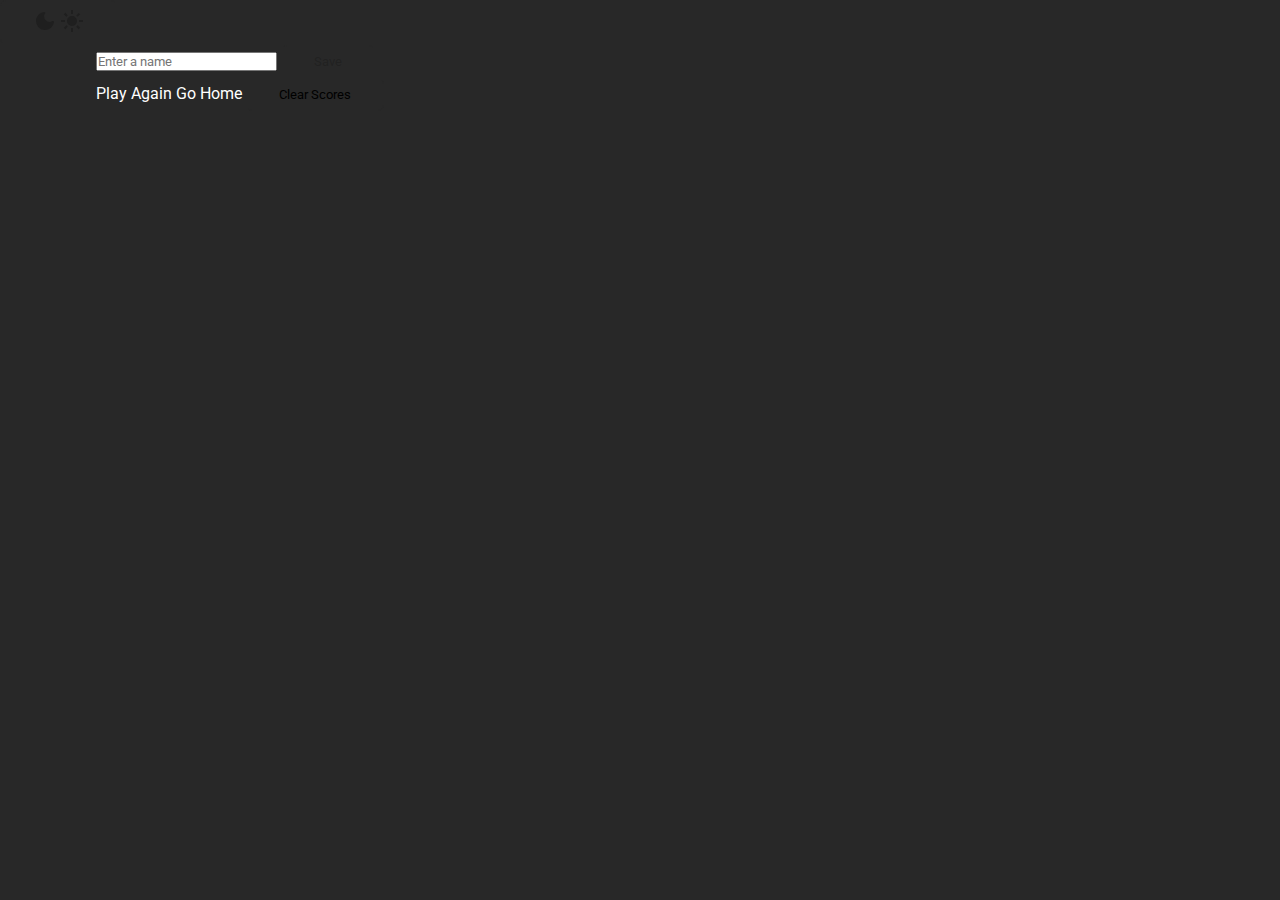
<file: end.html>
<!DOCTYPE html>
<html lang="en">
  <head>
    <meta charset="UTF-8" />
    <meta name="viewport" content="width=device-width, initial-scale=1.0" />
    <meta http-equiv="X-UA-Compatible" content="ie=edge" />
    <script src="darkmode.js" defer></script>
    <script src="end.js" defer></script>
    <title>Congrats!</title>
    <link rel="stylesheet" href="style.css" />
  </head>
  <body>
    <button id="themeSwitch">
        <svg xmlns="http://www.w3.org/2000/svg" height="24px" viewBox="0 -960 960 960" width="24px" fill="#1f1f1f"><path d="M480-120q-151 0-255.5-104.5T120-480q0-138 90-239.5T440-838q13-2 23 3.5t16 14.5q6 9 6.5 21t-7.5 23q-17 26-25.5 55t-8.5 61q0 90 63 153t153 63q31 0 61.5-9t54.5-25q11-7 22.5-6.5T819-479q10 5 15.5 15t3.5 24q-14 138-117.5 229T480-120Z"/></svg>
        <svg xmlns="http://www.w3.org/2000/svg" height="24px" viewBox="0 -960 960 960" width="24px" fill="#1f1f1f"><path d="M480-280q-83 0-141.5-58.5T280-480q0-83 58.5-141.5T480-680q83 0 141.5 58.5T680-480q0 83-58.5 141.5T480-280ZM200-440H40v-80h160v80Zm720 0H760v-80h160v80ZM440-760v-160h80v160h-80Zm0 720v-160h80v160h-80ZM256-650l-101-97 57-59 96 100-52 56Zm492 496-97-101 53-55 101 97-57 59Zm-98-550 97-101 59 57-100 96-56-52ZM154-212l101-97 55 53-97 101-59-57Z"/></svg>
    </button>
    <div class="container">
      <div id="end" class="flex-center flex-column">
        <h1 id="finalScore"></h1>
        <form>
          <input type="text" name="username" id="username" placeholder="Enter a name"
          />
          <button type="submit" class="btn" id="saveScoreBtn" onclick="saveHighScore(event)" disabled
          >
            Save
          </button>
        </form>
        <a class="btn" href="game.html">Play Again</a>
        <a class="btn" href="index.html">Go Home</a>
        <button onclick="localStorage.removeItem('highScores')">Clear Scores</button>
      </div>
    </div>
    
  </body>
</html>
</file>
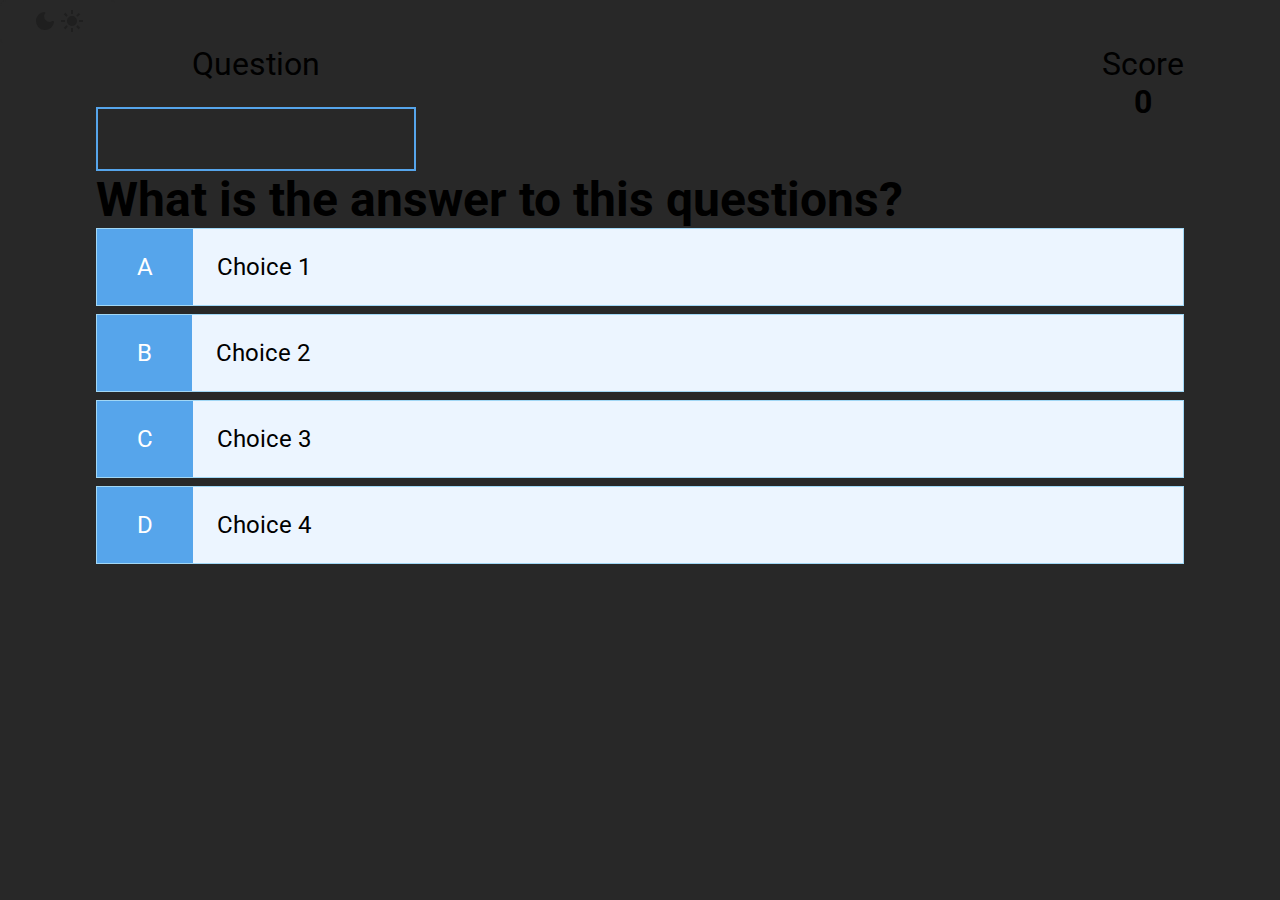
<file: game.html>
<!DOCTYPE html>
<html lang="en">
  <head>
    <meta charset="UTF-8" />
    <meta name="viewport" content="width=device-width, initial-scale=1.0" />
    <meta http-equiv="X-UA-Compatible" content="ie=edge" />
    <title>Sideline - Quick Quiz - Play</title>
    <link rel="stylesheet" href="style.css" />
    <link rel="stylesheet" href="game.css" />
    <script src="darkmode.js" defer></script>
    <script src="script.js" defer></script>
    <script src="end.js" defer></script>
  </head>
  <body>
    <button id="themeSwitch">
        <svg xmlns="http://www.w3.org/2000/svg" height="24px" viewBox="0 -960 960 960" width="24px" fill="#1f1f1f"><path d="M480-120q-151 0-255.5-104.5T120-480q0-138 90-239.5T440-838q13-2 23 3.5t16 14.5q6 9 6.5 21t-7.5 23q-17 26-25.5 55t-8.5 61q0 90 63 153t153 63q31 0 61.5-9t54.5-25q11-7 22.5-6.5T819-479q10 5 15.5 15t3.5 24q-14 138-117.5 229T480-120Z"/></svg>
        <svg xmlns="http://www.w3.org/2000/svg" height="24px" viewBox="0 -960 960 960" width="24px" fill="#1f1f1f"><path d="M480-280q-83 0-141.5-58.5T280-480q0-83 58.5-141.5T480-680q83 0 141.5 58.5T680-480q0 83-58.5 141.5T480-280ZM200-440H40v-80h160v80Zm720 0H760v-80h160v80ZM440-760v-160h80v160h-80Zm0 720v-160h80v160h-80ZM256-650l-101-97 57-59 96 100-52 56Zm492 496-97-101 53-55 101 97-57 59Zm-98-550 97-101 59 57-100 96-56-52ZM154-212l101-97 55 53-97 101-59-57Z"/></svg>
    </button>
    <div class="container">
      <div id="game" class="justify-center flex-column">
        <div id="hud">
            <div id="hud-item">
              <p id="progressText" class="hud-prefix">
                Question
              </p>
              <div id="progressBar">
                <div id="progressBarFull"></div>
              </div>
            </div>
            <div id="hud-item">
              <p class="hud-prefix">
                Score
              </p>
              <h1 class="hud-main-text" id="score">
                0
              </h1>
            </div>
        </div>
        <h2 id="question">What is the answer to this questions?</h2>
        <div class="choice-container">
          <p class="choice-prefix">A</p>
          <p class="choice-text" data-number="1">Choice 1</p>
        </div>
        <div class="choice-container">
          <p class="choice-prefix">B</p>
          <p class="choice-text" data-number="2">Choice 2</p>
        </div>
        <div class="choice-container">
          <p class="choice-prefix">C</p>
          <p class="choice-text" data-number="3">Choice 3</p>
        </div>
        <div class="choice-container">
          <p class="choice-prefix">D</p>
          <p class="choice-text" data-number="4">Choice 4</p>
        </div>
      </div>
    </div>
  </body>
</html>
</file>
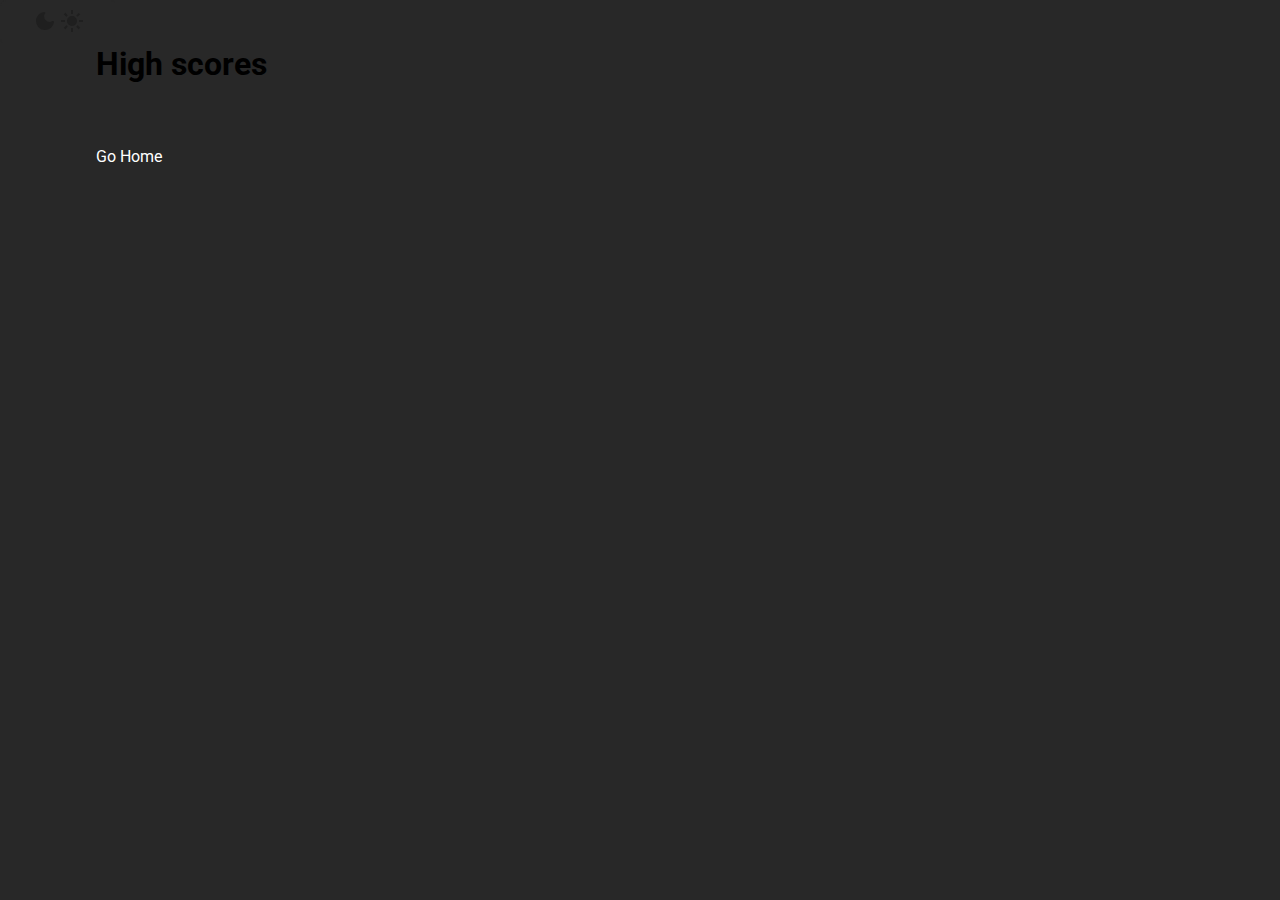
<file: highscores.html>
<!DOCTYPE html>
<html lang="en">
<head>
    <meta charset="UTF-8">
    <meta name="viewport" content="width=device-width, initial-scale=1.0">
    <link rel="stylesheet" href="style.css">
    <link rel="stylesheet" href="game.css">
    <link rel="stylesheet" href="highscores.css">
    <script src="darkmode.js" defer></script>
    <script src="highscores.js" defer></script>
    <title>Sideline - High Scores</title>
</head>
<body>
    <button id="themeSwitch">
        <svg xmlns="http://www.w3.org/2000/svg" height="24px" viewBox="0 -960 960 960" width="24px" fill="#1f1f1f"><path d="M480-120q-151 0-255.5-104.5T120-480q0-138 90-239.5T440-838q13-2 23 3.5t16 14.5q6 9 6.5 21t-7.5 23q-17 26-25.5 55t-8.5 61q0 90 63 153t153 63q31 0 61.5-9t54.5-25q11-7 22.5-6.5T819-479q10 5 15.5 15t3.5 24q-14 138-117.5 229T480-120Z"/></svg>
        <svg xmlns="http://www.w3.org/2000/svg" height="24px" viewBox="0 -960 960 960" width="24px" fill="#1f1f1f"><path d="M480-280q-83 0-141.5-58.5T280-480q0-83 58.5-141.5T480-680q83 0 141.5 58.5T680-480q0 83-58.5 141.5T480-280ZM200-440H40v-80h160v80Zm720 0H760v-80h160v80ZM440-760v-160h80v160h-80Zm0 720v-160h80v160h-80ZM256-650l-101-97 57-59 96 100-52 56Zm492 496-97-101 53-55 101 97-57 59Zm-98-550 97-101 59 57-100 96-56-52ZM154-212l101-97 55 53-97 101-59-57Z"/></svg>
    </button>
    <div class="container">
        <div id="highScores" class="flex-center flex-column">
        <h1 id="finalScore">High scores</h1>
        <ul id="highScoresList"></ul>
        <a href="index.html" class="btn">Go Home</a>
    </div>
    </div>
    
</body>
</html>
</file>
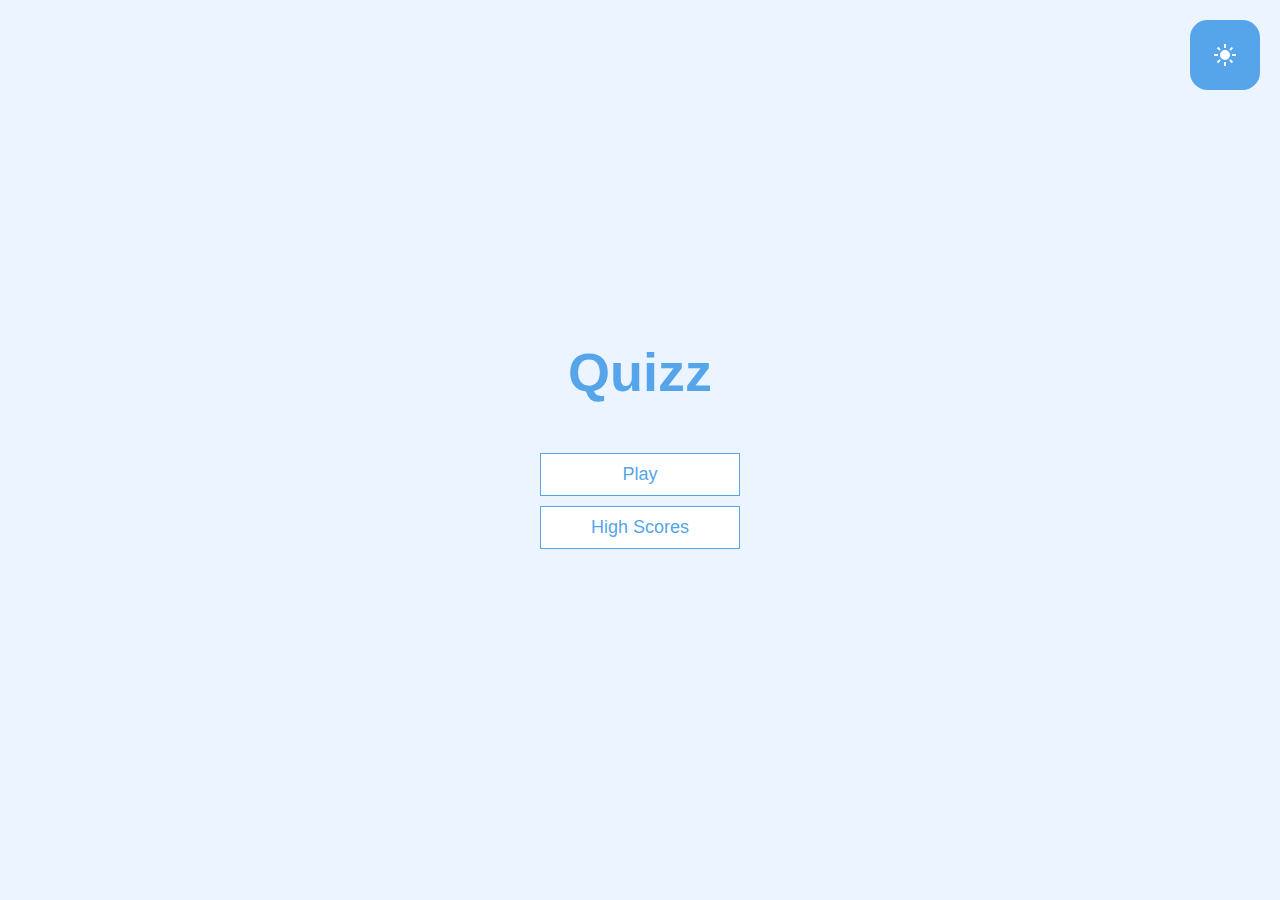
<file: quiz.html>
<!DOCTYPE html>
<html lang="en">
  <head>
    <meta charset="UTF-8" />
    <meta name="viewport" content="width=device-width, initial-scale=1.0" />
    <meta http-equiv="X-UA-Compatible" content="ie=edge" />
    <title>Sideline - Quick Quiz</title>
    <link rel="stylesheet" href="quiz.css" />
    <link rel="stylesheet" href="game.css">
    <script src="darkmode.js" defer></script>
    <script src="quiz.js" defer></script>
    <script src="end.js" defer></script>
  </head>
  <body>
    <button id="themeSwitch">
        <svg xmlns="http://www.w3.org/2000/svg" height="24px" viewBox="0 -960 960 960" width="24px" fill="#1f1f1f"><path d="M480-120q-151 0-255.5-104.5T120-480q0-138 90-239.5T440-838q13-2 23 3.5t16 14.5q6 9 6.5 21t-7.5 23q-17 26-25.5 55t-8.5 61q0 90 63 153t153 63q31 0 61.5-9t54.5-25q11-7 22.5-6.5T819-479q10 5 15.5 15t3.5 24q-14 138-117.5 229T480-120Z"/></svg>
        <svg xmlns="http://www.w3.org/2000/svg" height="24px" viewBox="0 -960 960 960" width="24px" fill="#1f1f1f"><path d="M480-280q-83 0-141.5-58.5T280-480q0-83 58.5-141.5T480-680q83 0 141.5 58.5T680-480q0 83-58.5 141.5T480-280ZM200-440H40v-80h160v80Zm720 0H760v-80h160v80ZM440-760v-160h80v160h-80Zm0 720v-160h80v160h-80ZM256-650l-101-97 57-59 96 100-52 56Zm492 496-97-101 53-55 101 97-57 59Zm-98-550 97-101 59 57-100 96-56-52ZM154-212l101-97 55 53-97 101-59-57Z"/></svg>
    </button>
    <div class="container">
      
      <div id="home" class="flex-center flex-column">
        <h1>Quizz</h1>
        <a class="btn" href="game.html">Play</a>
        <a class="btn" href="highscores.html">High Scores</a>
      </div>
    </div>
  </body>
</html>
</file>
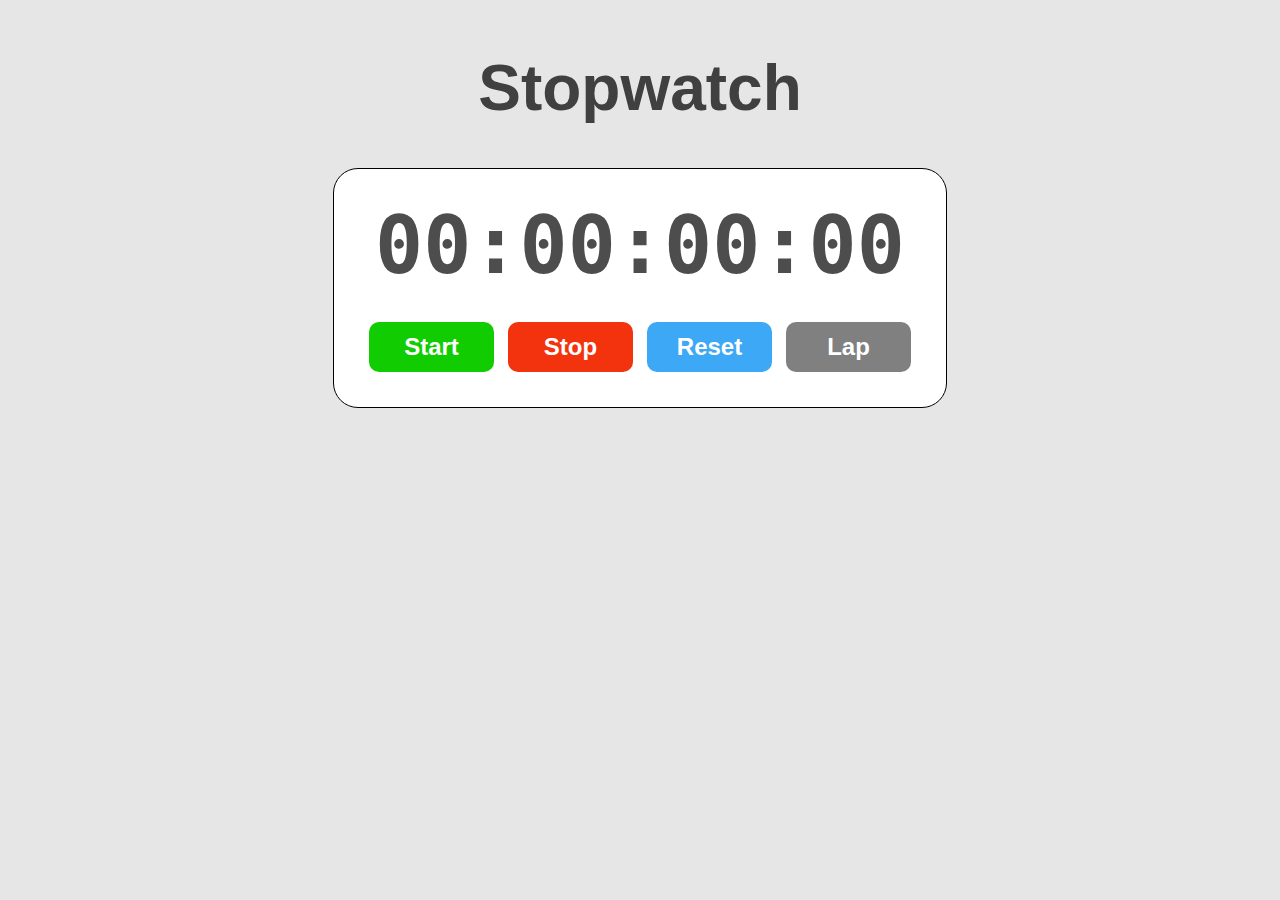
<file: stopwatch.html>
<!DOCTYPE html>
<html lang="en">
<head>
    <meta charset="UTF-8">
    <meta name="viewport" content="width=device-width, initial-scale=1.0">
    <title>Sideline - Stopwatch</title>
    <link rel="stylesheet" href="stopwatch.css">
    <script src="stopwatch.js" defer></script>
</head>
<body>
    <h1 id="myH1">Stopwatch</h1>
    <div id="container">
        <div id="display">
            00:00:00:00
        </div>
        <div id="controls">
            <button id="startBtn" onclick="start()">
                Start
            </button>
            <button id="stopBtn" onclick="stop()">
                Stop
            </button>
            <button id="resetBtn" onclick="reset()">
                Reset
            </button>
            <button id="lapBtn" onclick="recordLap()">
                Lap
            </button>
        </div>
        <div class="laps" id="lapsList"></div>
    </div>
</body>
</html>
</file>
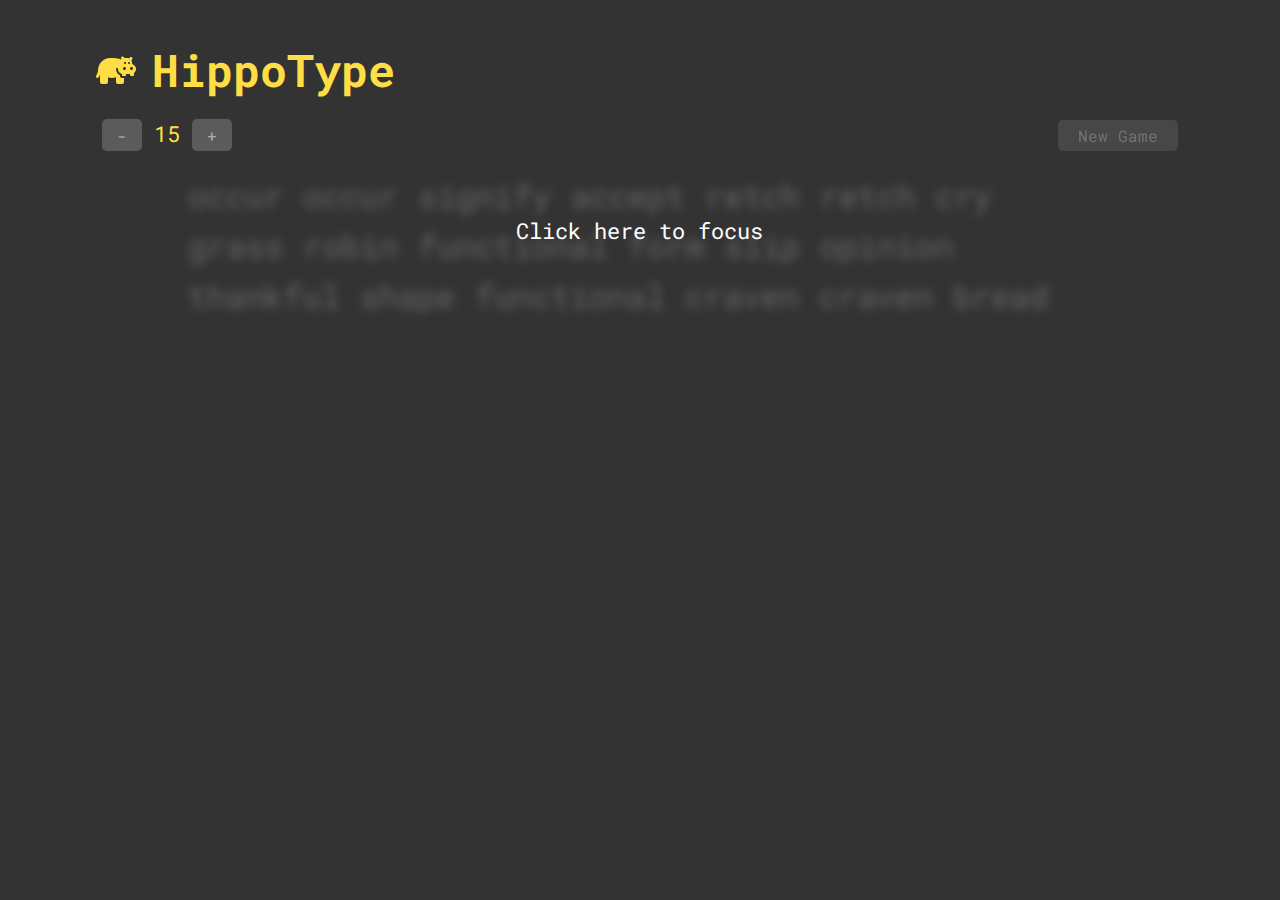
<file: typing-speed.html>
<!DOCTYPE html>
<html lang="en">
<head>
    <meta charset="UTF-8">
    <meta name="viewport" content="width=device-width, initial-scale=1.0">
    <link rel="stylesheet" href="typing-speed.css">
    <script src="typing.js" defer></script>
    <script src="script.js" defer></script>
    <title>Sideline - Typing Speed Tester</title>
</head>             
<body>
    <div class="container">
        <h1><svg xmlns="http://www.w3.org/2000/svg" viewBox="0 0 640 640"><path d="M407 111C416.4 101.6 431.6 101.6 440.9 111L458.1 128.2C460 128.1 462 128 463.9 128L495.9 128C507.1 128 517.8 130.3 527.5 134.5L543 119C552.4 109.6 567.6 109.6 576.9 119C586.2 128.4 586.3 143.6 576.9 152.9L564 165.9C571.6 178.1 576 192.6 576 208C576 218.2 583.4 226.8 592.7 231C620.6 243.5 640 271.5 640 304C640 330.2 627.4 353.4 608 368L608 400C608 408.8 600.8 416 592 416L560 416C551.2 416 544 408.8 544 400L544 384L480 384L480 400C480 408.8 472.8 416 464 416L432 416C423.2 416 416 408.8 416 400L416 382.4C404.2 380 393.3 375 384 368C382.5 366.9 381.1 365.7 379.7 364.5C362.7 349.8 352 328.1 352 304C352 295.2 344.8 288 336 288C327.2 288 320 295.2 320 304C320 348.7 346.2 387.2 384 405.2L384 416C384 433.7 398.3 448 416 448L448 448L448 512C448 529.7 433.7 544 416 544L352 544C334.3 544 320 529.7 320 512L320 436C300.2 443.7 278.6 448 256 448C233.4 448 211.8 443.7 192 436L192 512C192 529.7 177.7 544 160 544L96 544C78.3 544 64 529.7 64 512L64 393.1L45.9 433.8C40.5 445.9 26.3 451.4 14.2 446C2.1 440.6-3.3 426.4 2.1 414.3L24 364.9C29.3 353 32 340.2 32 327.2C32 219.7 117.2 132 223.8 128.1L224 128L288 128C329.7 128 371.4 140.1 405.2 153.7C406.9 151.9 408.7 150.1 410.5 148.5L407 145C397.6 135.6 397.6 120.4 407 111.1zM480 296C480 282.7 469.3 272 456 272C442.7 272 432 282.7 432 296C432 309.3 442.7 320 456 320C469.3 320 480 309.3 480 296zM568 320C581.3 320 592 309.3 592 296C592 282.7 581.3 272 568 272C554.7 272 544 282.7 544 296C544 309.3 554.7 320 568 320zM480 208C480 199.2 472.8 192 464 192C455.2 192 448 199.2 448 208C448 216.8 455.2 224 464 224C472.8 224 480 216.8 480 208zM528 224C536.8 224 544 216.8 544 208C544 199.2 536.8 192 528 192C519.2 192 512 199.2 512 208C512 216.8 519.2 224 528 224z"/></svg>HippoType</h1>
        <div id="header">
            <div class="info-content">
                <button id="minusBtn">-</button>
                <div id="info">15</div>
                <button id="plusBtn">+</button>
            </div>
            
            <div id="buttons">
                <button id="newGameBtn">New Game</button>
            </div>
        </div>
        <div id="game" tabindex="0">
            <div id="words"></div>
            <div id="cursor"></div>
            <div id="focus-error">Click here to focus</div>
        </div>
    </div>
</body>
</html>
</file>
<file: style.css>
@import url('https://fonts.googleapis.com/css2?family=Roboto:ital,wght@0,100..900;1,100..900&display=swap');

*{
    margin: 0;
    padding: 0;
    box-sizing: border-box;
    font-family: "Roboto", sans-serif;
}
body {
    overflow-x: hidden;
}
:root {
    --primary-color:hsl(50, 81%, 62%);
    --text-color:#ccc;
    --right-hero-bg:#4f4f4f;
    --right-hero-gr:linear-gradient(-45deg,rgb(46, 46, 46) 0%, rgb(33, 33, 33) 50%, rgb(46, 46 ,46) 100%);
    --bg-color:#282828;
}
.lightmode{
    --text-color:#282828;
    --right-hero-bg:#e9e9e9;
}
body {
    background-color: var(--bg-color);
}
li{
    list-style-type: none;
}

#logo img {
    width:36px;
    transition:all 500ms ease;
}
#logo img:hover {
    transform: scale(1.15);
}
.light img.darkImg{ 
    display: none; 
}
.dark img.lightImg{ 
    display: none; 
}

a{
    color:#fff;
    text-decoration: none;
}
nav a{ 
    transition:all 500ms ease; 
}
nav a:hover {
    text-decoration: underline;
    text-decoration-thickness: 2px;
    color:var(--primary-color);
    text-decoration-skip-ink: none;
    text-underline-offset: 10px;
    text-decoration-color:var(--primary-color);
}

.container {
    margin:0 auto;
    width:85%;
    max-width: 1200px
}
.header {
    position: fixed;
    top: 0;
    left: 0;
    width: 100%;
    z-index: 1000;
    background: rgb(40, 40, 40); 
    padding: 32px 0;
    border-radius: 0 0 48px 48px;
}
h1.sectionH1{
    font-size: clamp(2rem, 5vw, 4rem); 
}
h2 {
    font-size: clamp(1rem, 5vw, 3rem);
}
p  { 
    font-size: clamp(0.1rem, 3vw, 1.5rem); 
}

.journey-content span {
    display: block;
    max-width: 60ch; 
    line-height: 1.5;
}

@media (max-width: 900px) {
    .grid { 
        grid-template-columns: 1fr 1fr; 
    }
}

.header nav,
ul{ 
    display: flex; 
}
nav { 
    justify-content: space-evenly; 
    align-items: center; 
}
ul { 
    gap:36px; 
}

.hero-section {
    display: flex;
    position: relative; 
    justify-content: center;
}
.hero-section p.iGot,
.hero-section p.whatYouWant{
    text-align: center;
    position: absolute;
}
.hero-section p.iGot {
    top:150px;
    background-color: var(--primary-color);    
}
.hero-section p.whatYouWant{
    top:750px;
    background-color: var(--primary-color);  
}
.hero-section p.iGot,
.hero-section p.color,
.hero-section p.whatYouWant{
    padding:18px 60px;
    border-radius: 6px;
}
.hero-section .right-hero h1, 
.hero-section .right-hero p {
    font-family: monospace;
}

.hero-section h1 { 
    font-size: 48px; 
}
.hero-section p  { 
    font-size: 24px; 
}

.right-hero,
.left-hero {
    flex:1;
    text-align: center;
}
.left-hero{
    margin-top: 117px;
    height:768px;
    display: flex;
    flex-direction: column;
    justify-content: center;
    align-items: center;
    gap:16px;
    background: linear-gradient(-45deg,rgb(184, 184, 184) 0%, rgb(255, 255, 255) 50%, rgb(184, 184, 184) 100%);
}
.right-hero{
    margin-top: 117px;
    height:768px;
    display: flex;
    flex-direction: column;
    justify-content: center;
    align-items: center;
    gap:16px;
    background: var(--right-hero-gr);
    color:var(--text-color);
}
button.darkBtn {
    color:#282828;
    background-color: #dbdbdb;
    border:1px solid transparent;
}
button.lightBtn { 
    color:#282828; 
}
#seeMoreBtn { 
    color:#282828; 
}

.right-hero button { 
    font-family: monospace; 
}
button {
    cursor: pointer;
    padding:8px 32px;
    background-color: transparent;
    border:1px solid #282828;
    transition:all 500ms ease;
    border-radius: 6px;
}
button:hover {
    background-color: #282828;
    color:#fff;
}
button.darkBtn:hover {
    border:1px solid #dbdbdb;
    color:#fff;
}

@media screen and (min-width: 600px) and (max-width: 768px){
    nav { 
        justify-content: center; 
    }
    nav ul { 
        display: none; 
    }
    .hero-section p.iGot,
    .hero-section p.color,
    .hero-section p.whatYouWant{
        padding:9px 30px;
    }
    button {
        padding: 14px 32px;
        font-size: 1rem;   
    }
}

@media screen and (max-width: 600px){
    nav { 
        justify-content: center; 
    }
    nav ul { 
        display: none; 
    }
    button {
        padding: 12px 40px;
        font-size: 1.1rem;
    }
    .hero-section {
        flex-direction: column;
        height: 100vh;
    }
    .left-hero,
    .right-hero {
        width: 100%;
        height: auto;  
        padding: 60px 20px;
        margin-top: 0; 
    }
    .hero-section h1 { 
        font-size: clamp(24px, 6vw, 36px); 
    }
    .hero-section p  { 
        font-size: clamp(14px, 4vw, 20px); 
    }
    .hero-section p.iGot,
    .hero-section p.whatYouWant,
    .hero-section p.color { 
        display: none; 
    }
}

.case-studies-section {
    color:#fff;
    margin: 100px auto;
}
.case-studies-section h1.sectionH1,
.graphix-section h1.sectionH1,
.journey-section h1.sectionH1,
.projects-section h1.sectionH1,
.about-section h1.sectionH1,
.contact h1.sectionH1{
    color:#ccc;
}
.case-studies-section h2,
.graphix-section h2,
.journey-section h2,
.projects-section h2,
.about-section h2,
.contact h2 {
    color:var(--primary-color);
    font-weight: 500;
    font-style: italic;
    margin-bottom: 16px;
}
.case-studies-section span,
.graphix-section span,
.journey-section span,
.projects-section span,
.about-section span,
.contact span {
    color:#fff;
    opacity:0.75;
    font-weight: 100;
    line-height: 1.4;
    letter-spacing: 1px;
}
hr {
    height: 1px;
    margin:16px 0;
    opacity: 0.5;
    width:100%;
    max-width:500px;
}
  
.graphix-section hr,
.projects-section hr,
.contact-section hr{ 
    float:right; 
}

.case-studies-images {
    position: relative;
    display: flex;
    flex-direction: column; 
    align-items: center;
    justify-content: center;
    width: 100%;
    max-width: 100%;
    margin: 0 auto;
    text-align: center;
}

.slider-wrapper {
    position: relative;
    overflow: hidden;
    display: flex;
    justify-content: center;
    align-items: center;
    width: 100%;
    gap:24px;
    flex-wrap:wrap
}
.slider {
    display: flex;
    transition: transform 0.6s ease-in-out;
    position: relative;
}
.case-img {
    max-width: 100%;
    border:1px solid gray;
    display: block;
    flex-shrink: 0;
}
.case-img.active { 
    opacity: 1; 
}

.arrow {
    font-size: 2rem;
    cursor: pointer;
    transition: all 500ms ease;
    user-select: none;
    background-color: #ccc;
    padding:18px 28px;
    border-radius: 50%;
    color:#282828;
    flex-shrink: 0;
}
.slider-content {
    flex:1;
    min-width: 250px;
    max-width: 800px;
    overflow: hidden;
}

.arrow:hover { 
    background-color: var(--primary-color); 
}
.arrow-mobile {
    display: none;
}

@media (max-width: 768px) {
    .arrow-content {
        display: none;
    }
    .arrow-mobile{
        display: flex;
        justify-content: space-between;
        gap:20px;
        margin-top: 1rem;
    }
    .slider-wrapper {
        flex-direction: column;
        gap: 8px;
    }

    .arrow {
        font-size: 36px;
        padding:20px 32px;
        order:-5;
    }
    .cards-content {
        display: flex;
        flex-direction: column;
        justify-content: center;
        place-items: center;
    }
}
h3 {
    font-size: clamp(5rem, 10rem, 20rem);
}
.mobile-version-case {
    margin-top: 4rem;
}
.mobile-version-case img {
    max-width: 100%;
    border:1px solid gray;
}

p#case-closure {
    border-radius: 48px 0 48px 0;
    max-width: 850px;
    font-weight: 300; 
    text-align: left;
    background-color: rgba(0, 0, 0, 0.1);
    padding:32px;
    line-height: 1.6;
    color:#ccc;
    margin:0 auto;
    margin-top: 8rem;
}

.textEnabled { 
    display: block; 
}
.textDisabled { 
    display: none; 
}

.slider-text { 
    position: relative; 
}
.imgText {
    position: absolute;
    bottom:25px;
    text-align: center;
}
h1.imgText{ 
    font-size: clamp(1.5rem, 3vw, 5rem); 
}
.slider-text span { 
    font-size: clamp(1rem, 3vw, 1.5rem); 
}

button#seeMoreBtn {
    margin-top: 1rem;
    display: block;
    margin-left: auto;
    margin-right: auto;
    font-size: 1rem;
    cursor: pointer;
    background-color: var(--primary-color);
    padding:12px 32px;
    border-radius: 10px;
    border:0;
    transition:all 0.3s ease;
    margin: 20px auto 0 auto; 
}
button#seeMoreBtn:hover {
    transform: translateY(-5px);
    color: #282828;
    filter: drop-shadow(0px 5px 7.5px #edd3503b);
}

.graphix-section{
    margin-top: 100px;
    text-align: right;
}
.graphix-section img {
    max-width: 100%;
    width:auto;
    margin: 0 auto;
    display: block;
}
.graphix-section h2 { 
    margin-bottom: 16px; 
}
.graphix-img {
    margin-top: 100px;
    display: flex;
    flex-direction: column;
    align-items: center;
}

.journey-section { 
    margin-bottom:150px;
}
.journey-content{
    display: grid;
    grid-template-columns: 1fr 1fr;
    align-items:start;
}
.journey-graphix { 
    grid-column: 1; 
    grid-row:1; 
}
.journey-prog    { 
    grid-column: 2; 
    grid-row:2; 
}
.journey-prog h2 {
    text-align: right;
}
.journey-prog span {
    text-align:left;
    margin-left:auto;
    display: block;
}



.slider-wrapper { 
    display: flex; 
}
.mobile-version-case { 
    display: none; 
}

@media (max-width: 768px) {
    .slider-wrapper { 
        display: none; 
    }
    .mobile-version-case { 
        display: block; 
    }
}
.projects-section{
    margin-bottom:150px;
}
.projects-section h1{
    text-align: right;
}
.cards-content {
    margin-top: 64px;
    display: flex;
    justify-content: center;
    gap:32px;
}
.project-card {
    width:400px;
    height:500px;
    background-color: #4f4f4f;
    padding:48px;
    color:#ccc;
    border-radius: 24px;
    transition:all 500ms ease;
}
.project-card:hover {
    transform: scale(1.02);
    transform: translateY(-5px);
    filter:drop-shadow(0px 20px 20px #00000038)
}
.project-card h3 {
    align-items: start;
    font-size: 40px;
    font-weight: 600;
}
.card-btn {
    background-color: var(--primary-color);
    border:none;
    margin-top: 24px;
    font-size: 1rem;
}
.card-btn:hover {
    background-color: var(--primary-color);
    color:#282828;
    filter: drop-shadow(0px 5px 7.5px #edd3503b);
}
.project-card {
    position: relative;
}
.project-card img {
    position: absolute;
    left:0;
    right:0;
    max-width: 100%;
    bottom:0;
    border-radius: 0 0 24px 24px;
}
@media (max-width: 1000px) {
    .journey-content { grid-template-columns: 1fr; 
    }
    .journey-graphix { 
        grid-column: 1; 
        grid-row: 1; 
    }
    .journey-prog    { 
        grid-column: 1; 
        grid-row: 2; 
    }
    .cards-content {
        display: flex;
        flex-direction: column;
        place-items: center;
    }
    .project-card:hover {
        transform: none;
        filter:none;
    }
    button#seeMoreBtn:hover {
        transform: none;
        filter: none;
    }
    #logo img:hover {
        transform: none;
    }
    .arrow:hover {
        background-color: #ccc;
    }
    .card-btn:hover{
        transform:none;
        filter:none;
    }
}
</file>
<file: game.css>
:root {
  --primary-color:#56a5eb;
  --background-color:#ecf5ff;
  --text-color:#333;
  --box-shadow:rgba(86, 185, 235, 0.5);
  --prefix-background:#56a5eb;
  --progress-bar: #56a5eb;
}
.dark-mode{
  --background-color:#222222;
  --text-color:#f5f2f2;
  --primary-color:#fff;
  --box-shadow:#000;
  --prefix-background:rgb(51, 51, 51);
  --progress-bar:#fff;
}

.choice-container {
  display: flex;
  margin-bottom: 0.5rem;
  width: 100%;
  font-size: 1.8rem;
  border: 0.1rem solid var(--box-shadow);
  background-color: var(--background-color)
}

.choice-container:hover {
  cursor: pointer;
  box-shadow: 0 0.4rem 1.4rem 0 var(--box-shadow);
  transform: translateY(-0.1rem);
  transition: transform 150ms;
}

.choice-prefix {
  padding: 1.5rem 2.5rem;
  background-color: var(--prefix-background);
  color: white;
}

.choice-text {
  padding: 1.5rem;
  width:100%;
}

.correct {
  background-color: #28a745;
}
.incorrect{
  background-color: #dc3545;
}

#hud {
  display: flex;
  justify-content: space-between;
}
.hud-prefix {
  text-align: center;
  font-size: 2rem;
}
.hud-main-text {
  text-align: center;
}

#progressBar {
  width:20rem;
  height:4rem;
  border:2px solid var(--progress-bar);
  margin-top: 1.5rem;
}

#progressBarFull {
  background-color: var(--progress-bar);
  height:3.7rem;
  width:0%;
  transition: all 500ms ease;
}
</file>
<file: highscores.css>
:root{
    --light-background:white;
    --primary-color:#56a5eb;
    --background-color:#ecf5ff;
    --text-color:#333;
    --list-color:#fff;
    --high-score-color:#56a5eb;
}
.dark-mode {
    --background-color:#222222;
    --text-color:#f5f2f2;
    --light-background:rgb(38, 38, 38);
    --list-color:#333;
    --high-score-color:#fff;
}

#highScoresList {
    list-style-type: none;
    padding-left:0;
    margin-bottom: 4rem;
}
.high-score {
    font-size: 2.8rem;
    margin-bottom: 0.5rem;
    transition: all 500ms ease;
}

.high-score:hover {
    transform: scale(1.025);
}

.list-item {
    width:50rem;
    height:6rem;
    border:1px solid var(--text-color);
    color:var(--primary-color);
    margin-bottom: 1.5rem;
    display: flex;
    justify-content: space-between;
    padding:2rem;
    font-size: 2rem;
}
.list-item:hover {
    transform: scale(1.01);
}
.list {
    display: flex;
    flex-direction: column;
    justify-content: center;
}
</file>
<file: quiz.css>
:root {
  font-size: 62.5%;
  --primary-color:#56a5eb;
  --background-color:#ecf5ff;
  --text-color:#333;
  --box-shadow:rgba(86, 185, 235, 0.5);
  --developer-button:#dc3545;
  --input-color:gray;
}
.dark-mode{
  --background-color:#222222;
  --text-color:#f5f2f2;
  --primary-color:#fff;
  --box-shadow:#000;
  --developer-button:#dc3545;
  --input-color:#000;
}

* {
  box-sizing: border-box;
  font-family: Arial, Helvetica, sans-serif;
  margin: 0;
  padding: 0;
  color: var(--text-color);
}
body {
  background-color: var(--background-color);
}

h1,
h2,
h3,
h4 {
  margin-bottom: 1rem;
}

h1 {
  font-size: 5.4rem;
  color: var(--primary-color);
  margin-bottom: 5rem;
}

h1 > span {
  font-size: 2.4rem;
  font-weight: 500;
}

h2 {
  font-size: 4.2rem;
  margin-bottom: 4rem;
  font-weight: 700;
}

h3 {
  font-size: 2.8rem;
  font-weight: 500;
}

/* UTILITIES */

.container {
  width: 100vw;
  height: 100vh;
  display: flex;
  justify-content: center;
  align-items: center;
  max-width: 80rem;
  margin: 0 auto;
  padding: 2rem;
}

.container > * {
  width: 100%;
}

.flex-column {
  display: flex;
  flex-direction: column;
}

.flex-center {
  justify-content: center;
  align-items: center;
}

.justify-center {
  justify-content: center;
}

.text-center {
  text-align: center;
}

.hidden {
  display: none;
}

/* BUTTONS */
.btn,
button {
  font-size: 1.8rem;
  padding: 1rem 0;
  width: 20rem;
  text-align: center;
  border: 0.1rem solid var(--primary-color);
  margin-bottom: 1rem;
  text-decoration: none;
  color: var(--primary-color);
  background-color: white;
  cursor: pointer;
}
button {
  background-color:var(--developer-button);
  border:none;
  color:var(--background-color)
}
.dark-mode .btn{
  color:var(--background-color);
}
.dark-mode button {
  color:var(--background-color)
}

.btn:hover {
  cursor: pointer;
  box-shadow: 0 0.4rem 1.4rem 0 var(--box-shadow);
  transform: translateY(-0.1rem);
  transition: transform 150ms;
}
button:hover {
  cursor: pointer;
  box-shadow: 0 0.4rem 1.4rem 0 var(--box-shadow);
  transform: translateY(-0.1rem);
  transition: transform 150ms;
}

.btn[disabled]:hover {
  cursor: not-allowed;
  box-shadow: none;
  transform: none;
}

form {
  width:100%;
  display: flex;
  flex-direction: column;
  align-items: center;
}
input {
  margin-bottom: 1rem;
  width: 20rem;
  padding: 1.5rem;
  font-size: 1.8rem;
  border:none;
  box-shadow: 0 0.1rem 1.4rem 0 var(--box-shadow);
  color:var(--input-color)

}
input:focus{
  outline: 1px solid #aaa;
}
input::placeholder {
  opacity: 0.5;
}
.container {
  position: relative;
}
#themeSwitch {
  height: 7rem;
  width: 7rem;
  padding: 0;
  border-radius: 25%;
  border:none;
  background-color: var(--primary-color);
  display: flex;
  justify-content: center;
  align-items: center;
  position: absolute;
  top:20px;
  right:20px;
  cursor: pointer;
}
#themeSwitch svg{
  fill:white;
}
#themeSwitch svg:first-child{
  display: none;
}

.dark-mode #themeSwitch svg:last-child{
  display: none;
}
.dark-mode #themeSwitch svg:first-child{
  display: block;
  fill:rgb(23, 23, 23);
}
</file>
<file: stopwatch.css>
body {
    display: flex;
    flex-direction: column;
    align-items: center;
    background-color: hsl(0, 0%, 90%);
}

#myH1 {
    font-size: 4rem;
    font-family: "Arial", sans-serif;
    color:hsl(0, 0%, 25%)
}
#container {
    display: flex;
    flex-direction: column;
    align-items: center;
    padding:30px;
    border:1px solid;
    border-radius: 25px;
    background-color: white;
}
#display {
    font-size: 5rem;
    font-family: monospace;
    font-weight: bold;
    color: hsl(0, 0%, 30%);
    margin-bottom: 25px;
}
#controls button {
    font-size: 1.5rem;
    font-weight: bold;
    padding:10px 20px;
    margin:5px;
    min-width: 125px;
    border-radius: 10px;
    cursor: pointer;
    color:white;
    transition: all 0.5s ease;
}
#startBtn {
    background-color: hsl(115, 100%, 40%);
    border:1px solid transparent;
}
#startBtn:hover {
    background-color:transparent;
    border:1px solid hsl(115, 100%, 30%);
    color:hsl(115, 100%, 30%);
}
#stopBtn {
    background-color: hsl(10, 90%, 50%);
    border:1px solid transparent;
}
#stopBtn:hover {
    background-color:transparent;
    border:1px solid hsl(10, 90%, 40%);
    color:hsl(10, 90%, 40%);
}
#resetBtn {
    background-color: hsl(205, 90%, 60%);
    border:1px solid transparent;
}
#resetBtn:hover {
    background-color:transparent;
    border:1px solid hsl(205, 90%, 50%);
    color: hsl(205, 90%, 50%);
}
#lapBtn {
    background-color: gray;
    border:1px solid transparent;
}
#lapBtn:hover {
    background-color:transparent;
    border:1px solid rgb(102, 102, 102);
    color:rgb(102, 102, 102);
}
.lap-item {
    font-family: "Arial", sans-serif;
    margin-top: 16px;
}
.lap-item:first-child{
    margin-top: 32px;
}
</file>
<file: typing-speed.css>
@import url('https://fonts.googleapis.com/css2?family=Roboto+Mono:ital,wght@0,100..700;1,100..700&display=swap');

:root {
    --bgColor: #333;
    --textPrimary: #fff;
    --textSecondary: #666;
    --primaryColor: #fd4;
}

*{
    margin: 0;
    padding: 0;
    box-sizing: border-box;
    font-family: "Roboto Mono", monospace;
}
body {
    background-color: var(--bgColor);
    color:var(--textPrimary);
    font-size: 1.4rem;
}
h1 {
    display: flex;
    align-items: center;
    gap:16px;
    color:var(--primaryColor);
}
h1 svg {
    width: 40px;
    fill:var(--primaryColor);
}
.container {
    width:85%;
    margin:40px auto;
}

#header {
    display: grid;
    grid-template-columns: 1fr 1fr;
    margin: 20px 6px
}
#buttons {
    text-align: right;
}
#info {
    color:var(--primaryColor)
    
}
button#newGameBtn {
    background-color: rgba(255,255,255,0.2);
    border: 0;
    color:rgba(255,255,255,0.5);
    padding: 5px 20px;
    border-radius: 5px;
    font-size: 16px;
    cursor: pointer;
    transition:all 500ms ease;
}
#newGameBtn:hover {
    background-color: rgba(255,255,255,0.1);
}


div.word {
    display: inline-block;
    margin: 0px 10px;
}
div#game {
    line-height: 50px;
    height:145px;
    margin:0px auto;
    width:85%;
    overflow:hidden;
    position: relative;
}
div#game:focus {
    outline: 0;
}
#words {
    filter:blur(5px);
    transition:all 500ms ease;
    color:var(--textSecondary);
    font-size: 32px;
}
#game:focus #words {
    filter:blur(0);
    opacity:1.0;
}
#focus-error {
    position: absolute;
    inset:0;
    text-align: center;
    padding-top: 35px;
    cursor: pointer;
}
#game:focus #focus-error {
    display: none;
}
.letter.correct {
    color:#fff;
}
.letter.incorrect {
    color:#f55;
}
.letter.extra {
    color:rgb(125, 42, 42)
}
.words {
    position: relative;
}
@keyframes blink {
    0%{
        opacity: 1;
    }
    50%{
        opacity:0
    }
    100%{
        opacity:1;
    }
}
#cursor {
    display: none;
    position: absolute;
    width:2.5px;
    height:34px;
    background-color: var(--primaryColor);
    top:10px;
    left:10px;
    animation:blink 1s infinite;
    transition:transform 0.05s linear;
}
#game:focus #cursor{
    display: block;;
}

#game.over #words{
    opacity: 0.5;
    filter:blur(0px);

}
#game.over:focus #cursor {
    display: none;
}
#game.over #focus-error {
    display: none;
}
input#info{
    background-color: transparent;
    border:0.5px solid rgb(83, 83, 83);
    width:60px;
    height:40px;
    font-size: 24px;
    padding:24px 8px;
}

input#info:focus {
    outline: none;
}
.info-content {
    display: flex;
    gap:12px;
}
#minusBtn,
#plusBtn {
    background-color: rgba(255,255,255,0.2);
    border: 0;
    color:rgba(255,255,255,0.5);
    padding: 5px 15px;
    border-radius: 5px;
    cursor: pointer;
    font-size: 16px;
    transition:all 500ms ease;
}

#plusBtn:hover {
    background-color: rgba(255,255,255,0.1);;
}
#minusBtn:hover {
    background-color: rgba(255,255,255,0.1);;
}
#newGameBtn:disabled {
    cursor: not-allowed;
    opacity: 0.5;
}
</file>
